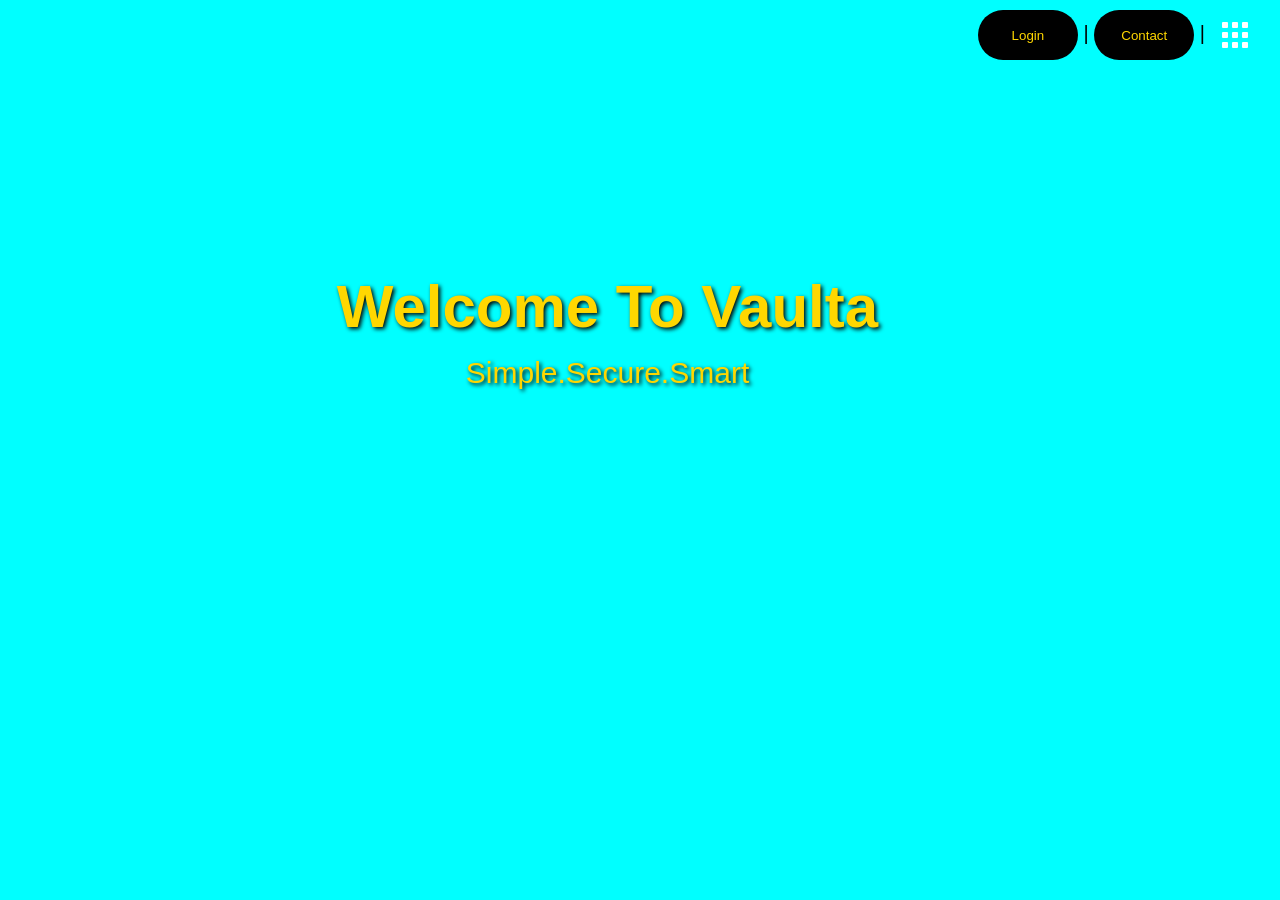
<file: index.html>
<!DOCTYPE html>
<html lang="en">
<head>
    <meta charset="UTF-8">
    <meta name="viewport" content="width=device-width, initial-scale=1.0">
    <title>Vaulta</title>
    <link rel="stylesheet" href="style.css">
</head>
<body>
<div2>

    <button id="loginBtn" class="click">Login</button>   |
    <div id="loginOverlay" class="overlay">
        <div class="login-box">
            <h2>Login</h2>
            <input type="text" placeholder="Username" id="username">
            <input type="password" placeholder="Password" id="password">
            <p id="loginMessage"></p>
            <button id="continueBtn" type="button">Continue</button>
            <button id="closeBtn" type="button">Cancel</button>
        </div>
    </div>
    <a href="contact.html"><button class="click">Contact</button></a>   
|   <details class="menu"><summary class="grid-button">
    <span></span>
    <span></span>
    <span></span>
    <span></span>
    <span></span>
    <span></span>
    <span></span>
    <span></span>
    <span></span>
    </summary>
    <div3 class="options">
        <a href="home.html">Home</a>
        <a href="about.html">About</a>
        <a href="settings.html">Settings</a>
    </div3>
</div2>
</details>
    <br>
    <br>
    <br>
    <br>
    <section class="welcome">
    <video class="background-video" autoplay muted loop playsinline>
        <source src="background.mp4" type="video/mp4">
    </video>
<div4 class="content">
    <h1>Welcome To Vaulta</h1>
    <p>Simple.Secure.Smart</p>
</div4>
</section>


</a>
</div>
<script src="index.js"></script>
</body>
</html>
</file>
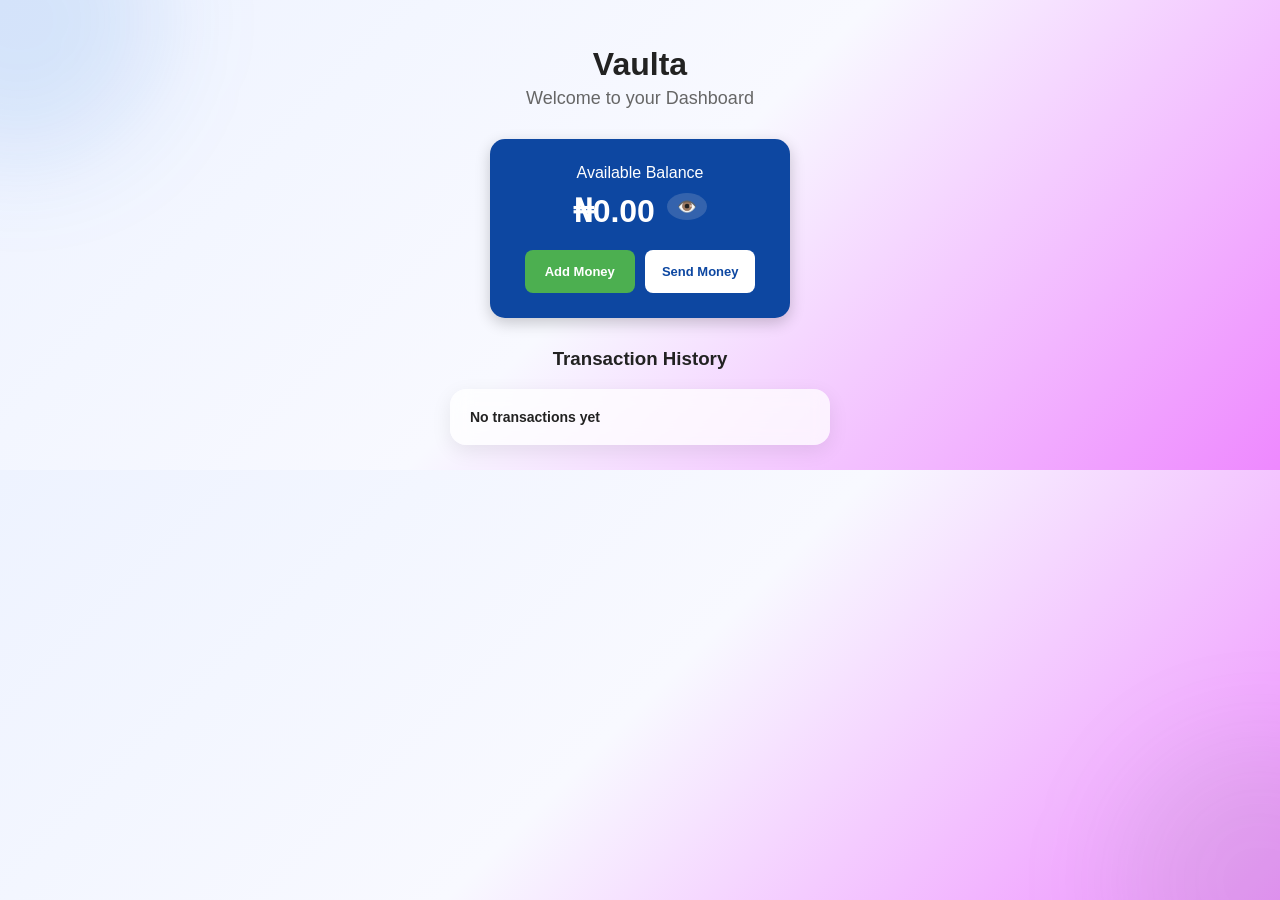
<file: dashboard.html>
<!DOCTYPE html>
<html lang="en">
<head>
    <meta charset="UTF-8">
    <meta name="viewport" content="width=device-width, initial-scale=1.0">
    <title>Vaulta Dashboard</title>
    <link rel="stylesheet" href="dashboard.css">
</head>
<body>
    <h1>Vaulta</h1>
    <h2>Welcome to your Dashboard</h2>
    <div class="balance-card">
        <p>Available Balance</p>
        <h2 id="balance">₦0.00</h2>
        <button id="toggleBalanceBtn">👁️</button>
        <button id="addMoneyBtn">Add Money</button>
    <button id="sendMoneyBtn">Send Money</button>
    <div id="sendForm" style="display: none;">
        <h3>Send Money</h3>
        
        <input type="number" id="recipient" placeholder="Recipient account number" >
        <input type="number" id="amount" placeholder="Amount">
        <button id="transferBtn">Transfer</button>
        <button id="returnBtn">Return</button>
    </div>
    
    
    </div>
    <h3>Transaction History</h3>
    <div id="transactionHistory">
        <p>No transactions yet</p>
    </div>
    <script src="dashboard.js"></script>
</body>
</html>
</file>
<file: style.css>
/* =========================
   GENERAL
========================= */

* {
    box-sizing: border-box;
}

html,
body {
    margin: 0;
    padding: 0;
    width: 100%;
    overflow-x: hidden;
}

body {
    background-color: cyan;
    font-family: Arial, sans-serif;
}


/* =========================
   TOP BUTTON AREA
========================= */

div2 {
    display: block;
    width: 100%;
    padding: 10px 75px 10px 10px;
    font-size: 20px;
    text-align: right;
    height: auto;
}

.click {
    border-radius: 50px;
    height: 50px;
    width: 100px;
    cursor: pointer;
    transition: 0.5s;
    color: gold;
    background-color: black;
    border: none;
}

.click:hover {
    opacity: 0.5;
}


/* =========================
   GRID MENU
========================= */

.grid-button {
    width: 50px;
    height: 50px;
    border: none;
    background: cyan;

    display: grid;
    grid-template-columns: repeat(3, 6px);
    grid-template-rows: repeat(3, 6px);
    gap: 4px;

    justify-content: center;
    align-content: center;

    cursor: pointer;

    position: fixed;
    top: 10px;
    right: 20px;

    z-index: 1000;
}

.grid-button span {
    width: 6px;
    height: 6px;
    background: white;
    border-radius: 1px;
    display: block;
}

summary.grid-button {
    list-style: none;
}

summary.grid-button::-webkit-details-marker {
    display: none;
}


/* =========================
   MENU OPTIONS
========================= */

.options {
    position: fixed;
    top: 65px;
    right: 20px;

    width: 180px;
    padding: 8px;

    background-color: white;

    z-index: 1001;
}

.options a {
    display: block;
    padding: 10px;

    text-decoration: none;
    color: orange;
}

.options a:hover {
    background: #eee;
}


/* =========================
   REMOVE EXTRA BR SPACE
========================= */

body > br {
    display: none;
}


/* =========================
   WELCOME SECTION
========================= */

.welcome {
    position: relative;

    width: 100%;
    height: 300px;

    margin-top: 30px;

    overflow: hidden;

    display: flex;
    align-items: center;
    justify-content: center;
}

.welcome video {
    position: absolute;

    top: 0;
    left: 0;

    width: 100%;
    height: 100%;

    object-fit: cover;

    z-index: 0;
}


/* =========================
   WELCOME TEXT
========================= */

.content {
    position: absolute;

    z-index: 1;

    top: 50%;
    left: 50%;

    transform: translate(-50%, -50%);

    width: 95%;

    color: gold;

    text-align: center;

    font-family: Arial, sans-serif;

    text-shadow: 2px 2px 4px black;
}

.content h1 {
    margin: 0;

    font-size: clamp(32px, 6vw, 60px);

    line-height: 1.1;
}

.content p {
    margin: 15px 0 0;

    font-size: clamp(18px, 3vw, 30px);

    line-height: 1.2;
}


/* =========================
   LOGIN OVERLAY
========================= */

.overlay {
    display: none;

    position: fixed;

    top: 0;
    left: 0;

    width: 100%;
    height: 100%;

    background: rgba(0, 0, 0, 0.5);

    justify-content: center;
    align-items: center;

    z-index: 9999;
}


/* =========================
   LOGIN BOX
========================= */

.login-box {
    background: rgb(103, 73, 211);

    width: 380px;
    max-width: 90%;

    padding: 30px;

    border-radius: 15px;

    text-align: center;

    box-shadow: 0 8px 25px rgba(0, 0, 0, 0.3);
}

.login-box h2 {
    margin-bottom: 20px;
    color: white;
}

.login-box input {
    width: 100%;

    padding: 12px;
    margin: 8px 0;

    border: 1px solid #ccc;
    border-radius: 8px;

    box-sizing: border-box;
}

.login-box button {
    padding: 10px 18px;

    margin: 10px 5px 0;

    border: none;}
</file>
<file: dashboard.css>
/* =========================
   GENERAL PAGE
========================= */

* {
    box-sizing: border-box;
}

body {
    margin: 0;
    padding: 25px 15px;
    font-family: Arial, sans-serif;
   background: linear-gradient(135deg, #eef3ff, #f8f9ff, #e8ff);
    color: #222;
    text-align: center;
}


/* =========================
   HEADINGS
========================= */

h1 {
    margin-bottom: 5px;
    font-size: 32px;
}

body > h2 {
    margin-top: 0;
    margin-bottom: 25px;
    font-size: 18px;
    font-weight: normal;
    color: #666;
}


/* =========================
   BALANCE CARD
========================= */

.balance-card {
    width: 300px;
    padding: 25px;
    margin: 30px auto;

    background: #0d47a1;
    color: white;

    border-radius: 15px;
    text-align: center;

    box-shadow: 0 5px 15px rgba(0, 0, 0, 0.2);
}

.balance-card p {
    margin: 0;
    font-size: 16px;
}

.balance-card h2 {
    font-size: 32px;
    margin: 10px 0 0;
}


/* =========================
   SEND MONEY BUTTON
========================= */

#sendMoneyBtn {
    margin-top: 20px;

    padding: 12px 25px;

    border: none;
    border-radius: 8px;

    background: white;
    color: #0d47a1;

    font-size: 15px;
    font-weight: bold;

    cursor: pointer;
}

#sendMoneyBtn:hover {
    opacity: 0.85;
}


/* =========================
   SEND MONEY FORM
========================= */

#sendForm {
    margin-top: 20px;
    padding: 20px;

    background: #f5f7fa;

    border-radius: 12px;
}

#sendForm h3 {
    margin-top: 0;
    margin-bottom: 15px;

    color: #222;
}

#sendForm input {
    width: 100%;

    padding: 12px;
    margin-bottom: 12px;

    border: none;
}
#addMoneyBtn{
    margin-top: 20px;
    margin-right: 8px;
    padding: 12px 25px;
    border: none;
    border-radius: 8px;
    background: #4caf50;
    color: white;
    font-size: 15px;
    font-weight: bold;
    cursor: pointer;
}
#addMoneyBtn:hover{
    opacity: 0.85;

}
#toggleBalanceBtn{
    margin-left: 8px;
    padding: 4px 10px;
    border: none;
    border-radius: 50%;
    background: rgba(225, 225, 225, 0.18);
    color: white;
    font-size: 16px;
    cursor: pointer;
    vertical-align: middle;
}
#toggleBalanceBtn:hover{
    background: rgba(225,225,225,0.35);
}
#balance{
    display: inline-block;
    margin: 10px 0 0;
    font-size: 32px;
    vertical-align: middle;
}
#addMoneyBtn,
#sendMoneyBtn{
    display: inline-block;
    vertical-align: middle;
    width: 110px;
    height: 43px;
    margin: 20px 3px 0;
    padding: 0;
    border: none;
    border-radius: 8px;
    font-size: 13px;
    font-weight: bold;
    cursor: pointer;
}
#addMoneyBtn{
    background: #4caf50;
    color: white;
}
#sendMoneyBtn{
    background: white;
    color: #0d47a1;
}
#addMoneyBtn:hover,
#sendMoneyBtn:hover {
    opacity: 0.85;
}
@media (max-width: 500px) {
    #addMoneyBtn,
    #sendMoneyBtn {
        width: 115px;
        height: 43px;
        font-size: 13px;
        margin-left: 2px;
        margin-right: 2px;
    }
}
#transferBtn{
    width: 100%;
    height: 45px;
    padding: 0;
    border: none;
    border-radius: 10px;
    background: linear-gradient(135deg #0d47a1 #19762d);
    color: indigo;
    font-size: 15px;
    font-weight: bold;
    cursor: pointer;
    box-shadow: 0 4px 10px rgba(13, 71, 161, 0.3);
    transition: 0.2s ease;
}
#transferBtn:hover{
    transform: translateY(-2px);
    box-shadow: 0 6px 14px rgba(13, 71, 161, 0.4);
}
#returnBtn{
    width: 100%;
    height: 42px;
    padding: 0;
    margin-bottom: 15px;
    border: 1px solid #0d47de;
    background: white;
    color: indigo;
    font-size: 14px;
    border-radius: 10px;
    font-weight: bold;
    cursor: pointer;
    transition: 0.2s ease;
}
#returnBtn:hover {
    background: #f0f3f7;
    transform: translateY(-1px);
}
body::before {
    content: "";
    position: fixed;
    top: -120px;
    left: -120px;
    width: 280px;
    height: 280px;
    background: rgba(25, 118, 210, 0.12);
    border-radius: 50%;
    filter: blur(50px);
    z-index: -1;
}

body::after {
    content: "";
    position: fixed;
    bottom: -120px;
    right: -120px;
    width: 280px;
    height: 280px;
    background: rgba(76, 175, 80, 0.10);
    border-radius: 50%;
    filter: blur(50px);
    z-index: -1;
}
/* Transaction History */
#transactionHistory {
    width: 100%;
    max-width: 380px;
    margin: 0 auto;
    padding: 5px 15px;
    background: rgba(255, 255, 255, 0.75);
    border-radius: 16px;
    box-shadow: 0 6px 20px rgba(0, 0, 0, 0.08);
    backdrop-filter: blur(10px);
    text-align: left;
}

/* Each transaction */
#transactionHistory p {
    margin: 0;
    padding: 15px 5px;
    color: #222;
    text-align: left;
    font-size: 14px;
    font-weight: bold;
}

/* Lines between transactions */
#transactionHistory p + p {
    border-top: 1px solid #e5e7eb;
}

/* Transaction date */
#transactionHistory small {
    display: block;
    margin-top: 6px;
    color: #888;
    font-size: 12px;
    font-weight: normal;
}
</file>
